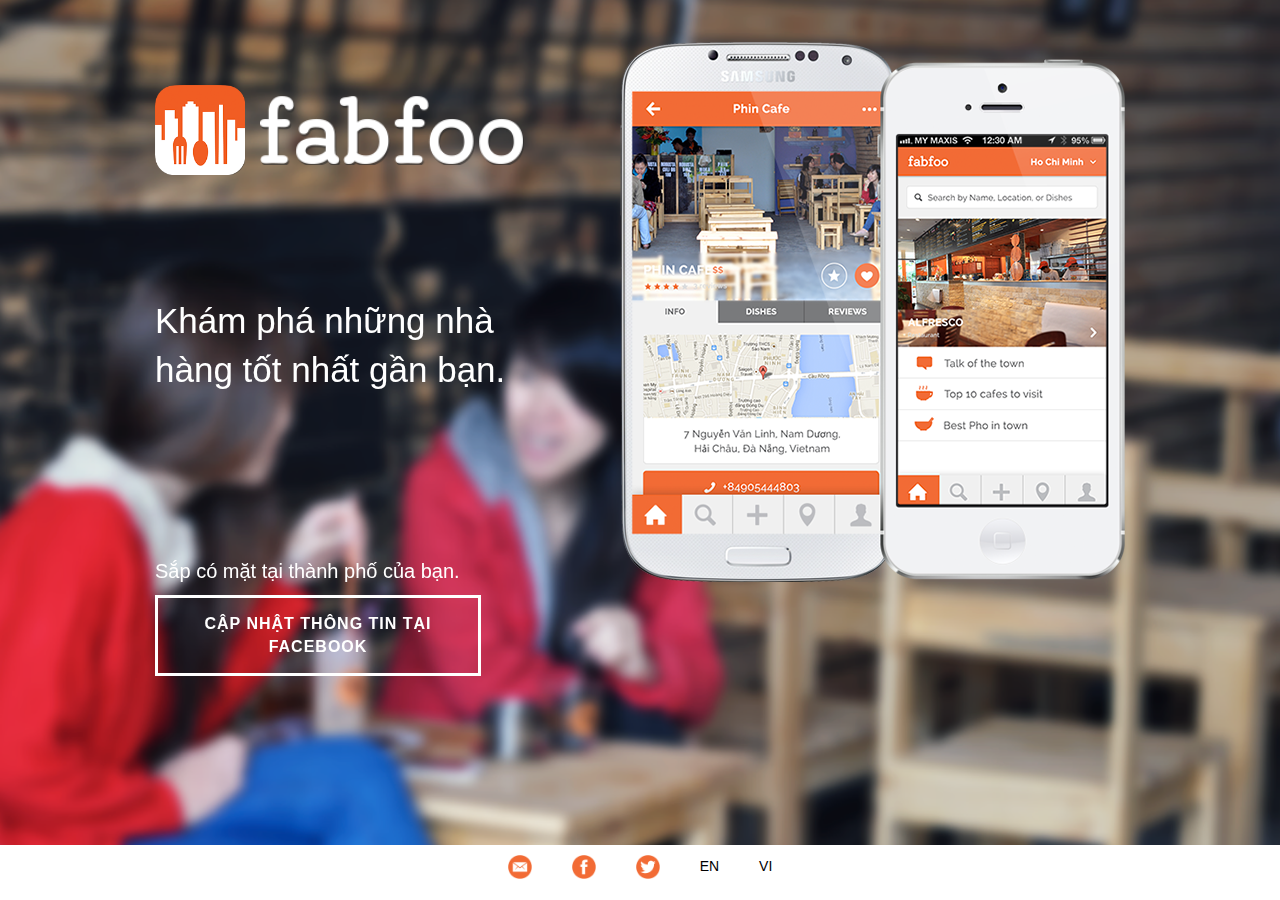
<file: index.html>
<!DOCTYPE html>
<!--[if lt IE 7]>      <html class="no-js lt-ie9 lt-ie8 lt-ie7"> <![endif]-->
<!--[if IE 7]>         <html class="no-js lt-ie9 lt-ie8"> <![endif]-->
<!--[if IE 8]>         <html class="no-js lt-ie9"> <![endif]-->
<!--[if gt IE 8]><!--> <html class="no-js"> <!--<![endif]-->
	<head>
		<meta charset="utf-8">
		<meta http-equiv="X-UA-Compatible" content="IE=edge">
		<title>FABFOO | Share and Discover Fabulous Food or Restaurants in Vietnam | Chia sẻ và khám phá các món ngon, nhà hàng tại Việt Nam </title>
	    <meta name="description" content="Fabfoo giúp bạn chia sẻ, bình luận và khám phá các món ăn ngon, tìm kiếm nhà hàng, quán ăn tại những thành phố lớn ở Việt Nam | Fabfoo helps you to share, review and discover fabulous food, search for restaurants and places in the big cities in Vietnam." />
	    <meta name="keywords" content="Restaurants, Restaurants in Vietnam, Restaurants in Da Nang, Restaurants in Ho Chi Minh City, Restaurants in Ha Noi, Address, Phone Number, Website, Review, Food Guide, Dish, Fabulous Food, Cafe, Nhà Hàng, Nhà Hàng ở Việt Nam, Nhà Hàng ở Đà Nẵng, Nhà Hàng ở Sài Gòn, Quán Ăn, Món ngon, Phở, Mỳ Quảng, Bún, Quán nhậu, Ăn Vặt, Địa điểm Ẩm Thực, Bình luận, Khám Phá Quán Ăn, Đà Nẵng, TP Hồ Chí Minh, Hà Nội" />

	    <meta property="og:title" content="Fabo | Chia sẻ và khám phá các món ngon, nhà hàng tại Việt Nam" />
	    <meta property="og:type" content='website' />
	    <meta property="og:url" content="http://.com/" />
	    <meta property="og:description" content="Fabfoo giúp bạn chia sẻ, bình luận và khám phá các món ăn ngon, tìm kiếm nhà hàng, quán ăn tại những thành phố lớn ở Việt Nam."/>
	    <meta property="og:image" content="http://fabfoo.com/img/logo.png"/>
	    <meta property="og:site_name" content="FabFoo" />
		<meta name="viewport" content="width=device-width, initial-scale=1">

		<!-- Place favicon.ico and apple-touch-icon.png in the root directory -->

		<link rel="stylesheet" href="css/normalize.css">
		<link rel="stylesheet" href="css/main.css">
		<script src="js/vendor/modernizr-2.6.2.min.js"></script>

	</head>
	<body>
		<!--[if lt IE 7]>
			<p class="browsehappy">You are using an <strong>outdated</strong> browser. Please <a href="http://browsehappy.com/">upgrade your browser</a> to improve your experience.</p>
		<![endif]-->

		<!-- Add your site or application content here -->
		<div class="full-container">

			<ul class="slider">
				<li class="slide slide-1"></li>
				<li class="slide slide-2"></li>
				<li class="slide slide-3"></li>
			</ul>

			<!-- <div class="header">
				<div class="container">
					<div class="brand pull-left">
						<a href="/">
							<img src="img/brand.png">
						</a>
					</div>

					<nav class="pull-right">
						<a href="contact.html">Contact</a>
					</nav>
				</div>
			</div> -->

			<div class="content">
				<div class="container full-height">
					<div class="brand-box">
						<img alt="fabfoo logo" class="logo" src="img/logo.png">
						<img alt="fabfoo brand title" class="title" src="img/brand.png">
					</div>

					<div class="captions">
						<div data-i18n="captions.caption1" class="caption caption-1">Khám phá những nhà hàng tốt nhất gần bạn.</div>
						
						<div data-i18n="captions.caption2" class="caption caption-2">Thử một món ăn mới lạ cho bữa tối.</div>
						
						<div data-i18n="captions.caption3" class="caption caption-3">Kết nối bạn bè thông qua các món ăn.</div>
					</div>
					

					<div class="social-box">
						<div data-i18n="socialBox.welcome" class="welcome">Sắp có mặt tại thành phố của bạn.</div>
						<a data-i18n="socialBox.btn" class="btn" href="https://www.facebook.com/fabfoo.vietnam">Cập nhật thông tin tại Facebook</a>
					</div>
					
					<div class="phones">
						<!-- <img class="" src="img/iphone.png"> -->
						<img alt="fabfoo app ios android" src="img/phones.png">
					</div>
					
				</div>
			</div>

			<div class="footer">
				<div class="container">
					<nav class="center">
						<a href="mailto:hello@fabfoo.com?subject=Hello Fabfoo"><img alt="fabfoo contact" class="footer-icon" src="img/contact-icon.png"></a>
						<!-- <a href="#">Term</a>
						<a href="#">Privacy</a> -->
						<a href="https://www.facebook.com/fabfoo.vietnam"><img alt="fabfoo facebook" class="footer-icon" src="img/facebook-icon.png"></a>
						<a href="https://twitter.com/fabfoo"><img alt="fabfoo twitter" class="footer-icon" src="img/twitter-icon.png"></a>
						<a href="#" id="lang-en">EN</a>
						<a href="#" id="lang-vi">VI</a>
					</nav>
					
				</div>
			</div>
		</div>
























		<!-- <script src="//ajax.googleapis.com/ajax/libs/jquery/1.11.0/jquery.min.js"></script> -->
		<script>window.jQuery || document.write('<script src="js/vendor/jquery-1.11.0.min.js"><\/script>')</script>
		<script src="js/vendor/i18next-1.7.2.js"></script>
		<script src="js/plugins.js"></script>
		<script src="js/main.js"></script>

		<!-- Google Analytics: change UA-XXXXX-X to be your site's ID. -->
		<!-- <script>
			(function(b,o,i,l,e,r){b.GoogleAnalyticsObject=l;b[l]||(b[l]=
			function(){(b[l].q=b[l].q||[]).push(arguments)});b[l].l=+new Date;
			e=o.createElement(i);r=o.getElementsByTagName(i)[0];
			e.src='//www.google-analytics.com/analytics.js';
			r.parentNode.insertBefore(e,r)}(window,document,'script','ga'));
			ga('create','UA-XXXXX-X');ga('send','pageview');
		</script> -->
	</body>
</html>
</file>
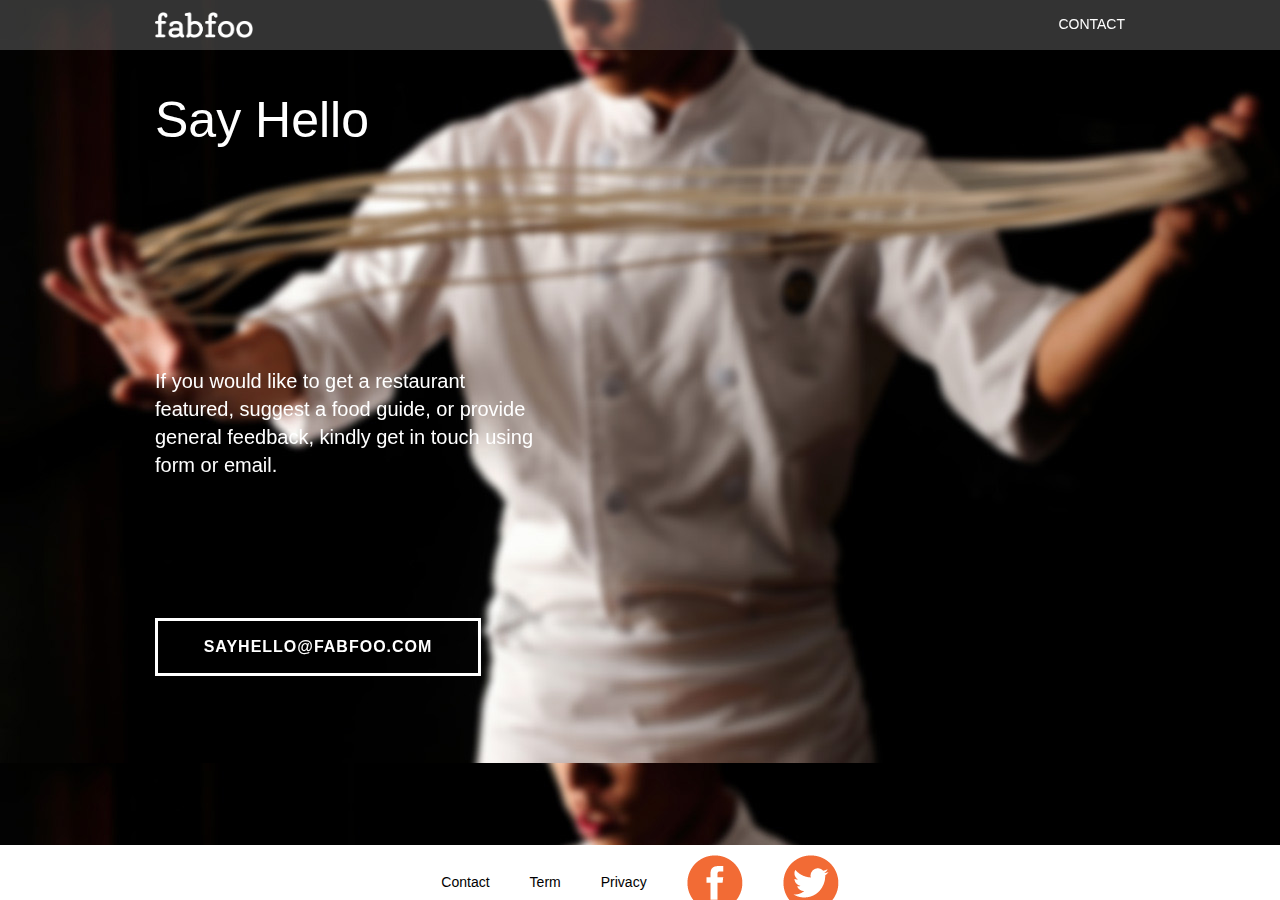
<file: contact.html>
<!DOCTYPE html>
<!--[if lt IE 7]>      <html class="no-js lt-ie9 lt-ie8 lt-ie7"> <![endif]-->
<!--[if IE 7]>         <html class="no-js lt-ie9 lt-ie8"> <![endif]-->
<!--[if IE 8]>         <html class="no-js lt-ie9"> <![endif]-->
<!--[if gt IE 8]><!--> <html class="no-js"> <!--<![endif]-->
    <head>
        <meta charset="utf-8">
        <meta http-equiv="X-UA-Compatible" content="IE=edge">
        <title></title>
        <meta name="description" content="">
        <meta name="viewport" content="width=device-width, initial-scale=1">

        <!-- Place favicon.ico and apple-touch-icon.png in the root directory -->

        <link rel="stylesheet" href="css/normalize.css">
        <link rel="stylesheet" href="css/main.css">
        <script src="js/vendor/modernizr-2.6.2.min.js"></script>
    </head>
    <body>
        <!--[if lt IE 7]>
            <p class="browsehappy">You are using an <strong>outdated</strong> browser. Please <a href="http://browsehappy.com/">upgrade your browser</a> to improve your experience.</p>
        <![endif]-->

        <!-- Add your site or application content here -->
        <div class="full-container contact-bg">
            <div class="header">
                <div class="container">
                    <div class="brand pull-left">
                        <a href="/">
                            <img src="img/brand.png">
                        </a>
                    </div>

                    <nav class="pull-right">
                        <a href="contact.html">Contact</a>
                    </nav>
                </div>
            </div>

            <div class="content contact-page">
                <div class="container full-height">
                    <div class="welcome-box">
                        <div class="welcome">Say Hello</div>
                    </div>

                    <div class="captions">
                        <div class="caption">If you would like to get a restaurant featured, suggest a food guide, or provide general feedback, kindly get in touch using form or email.</div>
                    </div>
                    <!-- <div class="caption caption-2">Try a different cuisine for dinner.
                    </div>
                    <div class="caption caption-3">Build relationships through food.
                    </div> -->

                    <div class="email-box">
                        <a class="btn" href="mailto:sayhello@fabfoo.com?subject=Hello Fabfoo">sayhello@fabfoo.com</a>
                    </div>
                    
                </div>
            </div>

            <div class="footer">
                <div class="container">
                    <nav class="center">
                        <a href="contact.html">Contact</a>
                        <a href="#">Term</a>
                        <a href="#">Privacy</a>
                        <a href="https://www.facebook.com/fabfoo.vietnam"><img src="img/facebook-icon.png"></a>
                        <a href="https://twitter.com/fabfoo"><img src="img/twitter-icon.png"></a>
                    </nav>
                    
                </div>
            </div>
        </div>
























        <!-- <script src="//ajax.googleapis.com/ajax/libs/jquery/1.10.2/jquery.min.js"></script>
        <script>window.jQuery || document.write('<script src="js/vendor/jquery-1.10.2.min.js"><\/script>')</script>
        <script src="js/plugins.js"></script>
        <script src="js/main.js"></script> -->

        <!-- Google Analytics: change UA-XXXXX-X to be your site's ID. -->
        <!-- <script>
            (function(b,o,i,l,e,r){b.GoogleAnalyticsObject=l;b[l]||(b[l]=
            function(){(b[l].q=b[l].q||[]).push(arguments)});b[l].l=+new Date;
            e=o.createElement(i);r=o.getElementsByTagName(i)[0];
            e.src='//www.google-analytics.com/analytics.js';
            r.parentNode.insertBefore(e,r)}(window,document,'script','ga'));
            ga('create','UA-XXXXX-X');ga('send','pageview');
        </script> -->
    </body>
</html>
</file>
<file: css/main.css>
@import url('slider-animation.css');

/*! HTML5 Boilerplate v4.3.0 | MIT License | http://h5bp.com/ */

/*
 * What follows is the result of much research on cross-browser styling.
 * Credit left inline and big thanks to Nicolas Gallagher, Jonathan Neal,
 * Kroc Camen, and the H5BP dev community and team.
 */

/* ==========================================================================
   Base styles: opinionated defaults
   ========================================================================== */

html,
button,
input,
select,
textarea {
    color: #222;
}

html {
    font-size: 1em;
    line-height: 1.4;
}

/*
 * Remove text-shadow in selection highlight: h5bp.com/i
 * These selection rule sets have to be separate.
 * Customize the background color to match your design.
 */

::-moz-selection {
    background: #b3d4fc;
    text-shadow: none;
}

::selection {
    background: #b3d4fc;
    text-shadow: none;
}

/*
 * A better looking default horizontal rule
 */

hr {
    display: block;
    height: 1px;
    border: 0;
    border-top: 1px solid #ccc;
    margin: 1em 0;
    padding: 0;
}

/*
 * Remove the gap between images, videos, audio and canvas and the bottom of
 * their containers: h5bp.com/i/440
 */

audio,
canvas,
img,
video {
    vertical-align: middle;
}

/*
 * Remove default fieldset styles.
 */

fieldset {
    border: 0;
    margin: 0;
    padding: 0;
}

/*
 * Allow only vertical resizing of textareas.
 */

textarea {
    resize: vertical;
}

/* ==========================================================================
   Browse Happy prompt
   ========================================================================== */

.browsehappy {
    margin: 0.2em 0;
    background: #ccc;
    color: #000;
    padding: 0.2em 0;
}

/* ==========================================================================
   Author's custom styles
   ========================================================================== */

/* ==========================================================================
   Slider
   ========================================================================== */

.slider {
    top: 0;
    left: 0;
    position: fixed;  /* absolute -> layers effect */
    margin: 0;
    padding: 0;
    width: 100%;
    height: 100%;
    list-style:none;

    z-index: -1;
}
.slider .slide {
    top: 0;
    left: 0;
    width: 100%;
    height: 100%;
    position: fixed;
    background-size: cover;
    background-attachment: fixed;
}

.slider .slide-1 {
    background-image: url('../img/slide1.png') !important;
    background-position: center right;

    -moz-animation:slideone 20s linear infinite;
    -webkit-animation:slideone 20s linear infinite;

    -moz-animation-play-state: paused;
    -webkit-animation-play-state: paused;
}

.slider .slide-2 {
    background-image: url('../img/slide2.png') !important;
    background-position: center center;

    -moz-animation:slidetwo 20s linear infinite;
    -webkit-animation:slidetwo 20s linear infinite;

    -moz-animation-play-state: paused;
    -webkit-animation-play-state: paused;
}

.slider .slide-3 {
    background-image: url('../img/slide3.png') !important;
    background-position: center left;

    -moz-animation:slidethree 20s linear infinite;
    -webkit-animation:slidethree 20s linear infinite;

    -moz-animation-play-state: paused;
    -webkit-animation-play-state: paused;

}

/* ==========================================================================
   Header
   ========================================================================== */

.header {
    background-color: rgba(255, 255, 255, 0.2);
    position: fixed;
    top: 0;
    width: 100%;
    height: 50px;
}
.header .brand {
    height: 50px;
}
.header .brand img {
    height: 26px;
    padding: 12px 12px 12px 0;
}
.header nav {
    display: block;
    height: 50px;
}

.header nav a {
    display: block;
    color: white;
    font-size: 14px;
    padding: 15px 0 15px 15px;
    text-transform: uppercase;
    text-decoration: none;
}

/* ==========================================================================
   Content
   ========================================================================== */

.content {
    display: block;
    position: relative;
    bottom:0;
    top:0;
    left:0;
    right:0;
    height:100%;
    margin-bottom:0;

    overflow: auto;

}

.content::-webkit-scrollbar { 
    display: none; 
}

/* ==========================================================================
   Brand Box, Welcome Box
   ========================================================================== */

.brand-box, .welcome-box {
    position: absolute;
    top: 5%;
    display: table;
    
    width: 100%;
    text-align: center;
}

/*.welcome-box {
    margin: 5% auto 10px auto;
}*/

.brand-box .logo {
    height: 50px;
}

.brand-box .title {
    margin-left: 10px;
    height: 30px;
}

.welcome-box .welcome {
    color: white;
    font-size: 50px;
}

/* ==========================================================================
   Captions Box
   ========================================================================== */

.captions {
    position: relative;
    top: 35%;
    margin: auto;
    display: table;
    width: 100%;
}

.captions .caption {
    position: absolute;
    color: white;
    width: 100%;
    text-align: center;
    font-size: 20px;

    opacity: 0;
}

.contact-page .captions {
    position: relative;
    top: 0;
    margin: auto;
    display: table;
    width: 100%;
    height: 100%;
}

.contact-page .captions .caption {
    position : inherit;
    display: table-cell;
    vertical-align: middle;
    color: white;
    width: 100%;
    text-align: center;
    font-size: 16px;
    opacity: 1;
}

.caption:first-child {
    opacity: 1;
}

.fix-top {
    margin-top: 20%;
}

.caption-1 {
    -moz-animation:captionone 20s linear infinite;
    -webkit-animation:captionone 20s linear infinite;

    -moz-animation-play-state: paused;
    -webkit-animation-play-state: paused;
}

.caption-2 {
    -moz-animation:captiontwo 20s linear infinite;
    -webkit-animation:captiontwo 20s linear infinite;

    -moz-animation-play-state: paused;
    -webkit-animation-play-state: paused;
}

.caption-3 {
    -moz-animation:captionthree 20s linear infinite;
    -webkit-animation:captionthree 20s linear infinite;

    -moz-animation-play-state: paused;
    -webkit-animation-play-state: paused;
}

/* ==========================================================================
   Social Box, Email box
   ========================================================================== */

.social-box, .email-box {
    position: absolute;
    bottom: 5%;
    display: table;

    width: 100%;
    text-align: center;
}

/*.email-box {
    margin: 5% auto 10px auto;
}*/

.social-box .welcome {
    margin-bottom: 10px;
    color: white;
    font-size: 15px;
    text-align: center;
}

.social-box .btn,
.email-box .btn {
    padding: 10px 0;
    color: #fff;
    font-family: inherit;
    font-size: 12px;
    color: #EC683D;
    background: #fff;
    cursor: pointer;
    display: inline-block;
    text-transform: uppercase;
    text-decoration: none;
    letter-spacing: 1px;
    font-weight: 700;
    outline: none;
    position: relative;
    width: 100%;
    -webkit-transition: all 0.3s;
    -moz-transition: all 0.3s;
    transition: all 0.3s;
}



/* ==========================================================================
   Footer
   ========================================================================== */

.footer {
    background-color: white;
    position: relative;
    bottom: 0;
    width: 100%;
    height: 55px;
}

.footer nav {
    height: 55px;
}

.footer nav a {
    display: inline-block;
    color: black;
    font-size: 14px;
    padding: 15px;
    text-decoration: none;
}

.footer-icon {
    height: 24px;
}
/* ==========================================================================
   Phones box
   ========================================================================== */

.phones {
    position: relative;
    top: 100%;

    width: 100%;
    text-align: center;

    padding-top: 30px;
    padding-bottom: 15px;
}

.phones img {
    width: 100%;
}

/* ==========================================================================
   Container
   ========================================================================== */
.full-container {
    position: absolute;
    top: 0;
    left: 0;
    width: 100%;
    height: 100%;
}

.contact-bg {
    background-image: url('../img/contact-bg.jpg') !important;
}

.container {
    position: relative;
    
    padding-left: 15px;
    padding-right: 15px;

    margin-left: auto;
    margin-right: auto;
}

@media (min-width: 1200px) {
    .container {
        width: 970px;
    }
}

@media (min-width: 1920px) {
    .container {
        width: 1250px;
    }
}
















/* ==========================================================================
   Helper classes
   ========================================================================== */

/*
 * Image replacement
 */

.ir {
    background-color: transparent;
    border: 0;
    overflow: hidden;
    /* IE 6/7 fallback */
    *text-indent: -9999px;
}

.ir:before {
    content: "";
    display: block;
    width: 0;
    height: 150%;
}

/*
 * Hide from both screenreaders and browsers: h5bp.com/u
 */

.hidden {
    display: none !important;
    visibility: hidden;
}

/*
 * Hide only visually, but have it available for screenreaders: h5bp.com/v
 */

.visuallyhidden {
    border: 0;
    clip: rect(0 0 0 0);
    height: 1px;
    margin: -1px;
    overflow: hidden;
    padding: 0;
    position: absolute;
    width: 1px;
}

/*
 * Extends the .visuallyhidden class to allow the element to be focusable
 * when navigated to via the keyboard: h5bp.com/p
 */

.visuallyhidden.focusable:active,
.visuallyhidden.focusable:focus {
    clip: auto;
    height: auto;
    margin: 0;
    overflow: visible;
    position: static;
    width: auto;
}

/*
 * Hide visually and from screenreaders, but maintain layout
 */

.invisible {
    visibility: hidden;
}

/*
 * Clearfix: contain floats
 *
 * For modern browsers
 * 1. The space content is one way to avoid an Opera bug when the
 *    `contenteditable` attribute is included anywhere else in the document.
 *    Otherwise it causes space to appear at the top and bottom of elements
 *    that receive the `clearfix` class.
 * 2. The use of `table` rather than `block` is only necessary if using
 *    `:before` to contain the top-margins of child elements.
 */

.clearfix:before,
.clearfix:after {
    content: " "; /* 1 */
    display: table; /* 2 */
}

.clearfix:after {
    clear: both;
}

/*
 * For IE 6/7 only
 * Include this rule to trigger hasLayout and contain floats.
 */

.clearfix {
    *zoom: 1;
}

.pull-right {
    float: right;
}

.pull-left {
    float: left;
}

.center {
    margin: 0 auto;
    display: table;
}

.full-height {
    height: 100%;
}

/* ==========================================================================
   EXAMPLE Media Queries for Responsive Design.
   These examples override the primary ('mobile first') styles.
   Modify as content requires.
   ========================================================================== */

@media only screen and (min-width: 1200px) {
    /* Style adjustments for viewports that meet the condition */
    .full-container {
        position: absolute;
        top: 0;
        left: 0;
        width: 100%;
        height: 100%;

        overflow: hidden;
    }

    .content {
        height:auto;
        margin-bottom:55px;
        position:absolute;
    }

    .footer {
        position:fixed;
    }

    /* ==========================================================================
       Brand Box, Welcome Box
       ========================================================================== */
    
    .brand-box, .welcome-box {
        position: absolute;
        top: 10%;
        display: table;
        
        width: 100%;
        text-align: left;
    }

    .brand-box .logo {
        height: 90px;
    }

    .brand-box .title {
        margin-left: 15px;
        height: 70px;
    }

    /* ==========================================================================
       Captions Box
       ========================================================================== */
    
    .captions,
    .contact-page .captions {
        position: relative;
        top: 35%;
        margin-left: 0;
        display: table;
        
        width: 40%;
        text-align: left;
    }

    .captions .caption,
    .contact-page .captions .caption {
        text-align: left;
        color: white;
        font-size: 35px;
    }

    .contact-page .captions {
        top: 0;
    }

    .contact-page .captions .caption {
        font-size: 20px;
    }

    /* ==========================================================================
       Social Box, Email Box
       ========================================================================== */

    .social-box, .email-box {
        position: absolute;
        bottom: 20%;
        display: table;

        width: 100%;
        text-align: left;
    }

    .social-box .welcome {
        text-align: left;
        margin-bottom: 10px;
        color: white;
        font-size: 20px;
    }

    .social-box .btn,
    .email-box .btn {
        text-align: center;
        padding: 15px 10px;
        border: 3px solid #fff;
        color: #fff;
        font-family: inherit;
        font-size: inherit;
        color: white;
        background: none;
        cursor: pointer;
        display: inline-block;
        text-transform: uppercase;
        text-decoration: none;
        letter-spacing: 1px;
        font-weight: 700;
        outline: none;
        position: relative;
        width: 30%;
        -webkit-transition: all 0.3s;
        -moz-transition: all 0.3s;
        transition: all 0.3s;
    }

    .btn:after {
        content: '';
        position: absolute;
        z-index: -1;
        -webkit-transition: all 0.3s;
        -moz-transition: all 0.3s;
        transition: all 0.3s;
    }

    .btn:hover,
    .btn:active {
        color: #EC683D;
        background: #fff;
    }

    /* ==========================================================================
       Phones box
       ========================================================================== */

    .phones {
        float: right;
        position: relative;
        top: 5%;
        margin-right: 0;
        display: table;
        text-align: left;
        width: auto;

        padding: 0;
    }

    .phones img {
        width: auto;
    }

    /* ==========================================================================
       Footer
       ========================================================================== */

    .footer nav a {
        display: inline-block;
        color: black;
        font-size: 14px;
        padding: 10px 20px;
        text-decoration: none;
    }
}

@media print,
       (-o-min-device-pixel-ratio: 5/4),
       (-webkit-min-device-pixel-ratio: 1.25),
       (min-resolution: 120dpi) {
    /* Style adjustments for high resolution devices */
}

/* ==========================================================================
   Print styles.
   Inlined to avoid required HTTP connection: h5bp.com/r
   ========================================================================== */

@media print {
    * {
        background: transparent !important;
        color: #000 !important; /* Black prints faster: h5bp.com/s */
        box-shadow: none !important;
        text-shadow: none !important;
    }

    a,
    a:visited {
        text-decoration: underline;
    }

    a[href]:after {
        content: " (" attr(href) ")";
    }

    abbr[title]:after {
        content: " (" attr(title) ")";
    }

    /*
     * Don't show links for images, or javascript/internal links
     */

    .ir a:after,
    a[href^="javascript:"]:after,
    a[href^="#"]:after {
        content: "";
    }

    pre,
    blockquote {
        border: 1px solid #999;
        page-break-inside: avoid;
    }

    thead {
        display: table-header-group; /* h5bp.com/t */
    }

    tr,
    img {
        page-break-inside: avoid;
    }

    img {
        max-width: 100% !important;
    }

    @page {
        margin: 0.5cm;
    }

    p,
    h2,
    h3 {
        orphans: 3;
        widows: 3;
    }

    h2,
    h3 {
        page-break-after: avoid;
    }
}
</file>
